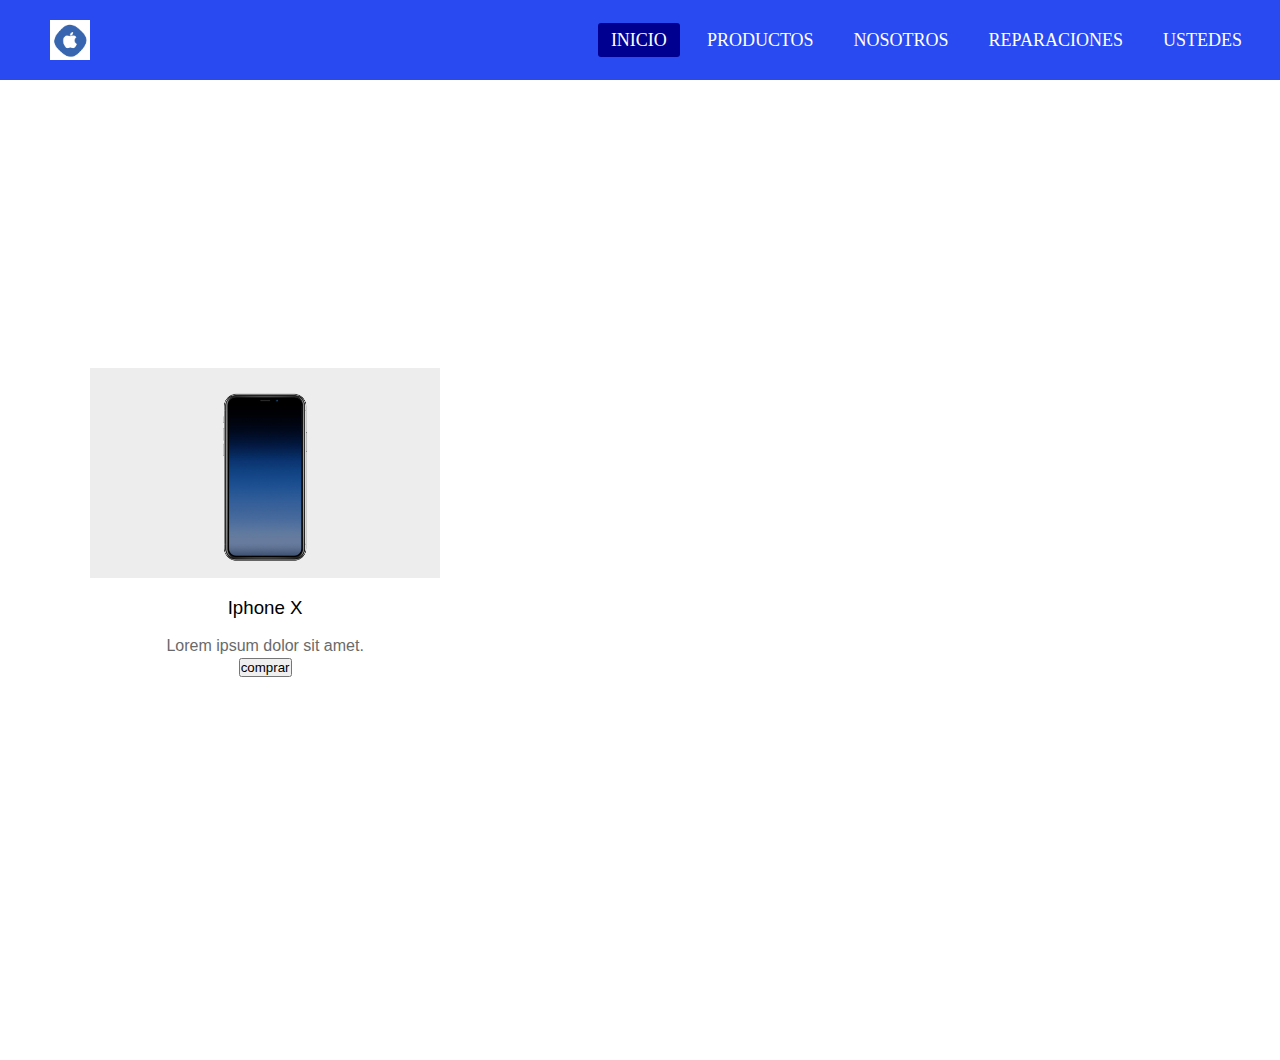
<file: assets/pages/productos.html>
<!DOCTYPE html>
<html lang="en">
<head>
    <meta charset="UTF-8">
    <meta http-equiv="X-UA-Compatible" content="IE=edge">
    <meta name="viewport" content="width=device-width, initial-scale=1.0">
    <title>Document</title>
    <link rel="stylesheet" href="../css/style.css">
    <link rel="stylesheet" href="https://cdnjs.cloudflare.com/ajax/libs/font-awesome/6.1.1/css/all.min.css" integrity="sha512-KfkfwYDsLkIlwQp6LFnl8zNdLGxu9YAA1QvwINks4PhcElQSvqcyVLLD9aMhXd13uQjoXtEKNosOWaZqXgel0g==" crossorigin="anonymous" referrerpolicy="no-referrer" />

</head>
<body class="conteiner">
    <div class="navbar">
        <nav class="navbar">
            <input type="checkbox" id="check">
            <label for="check" class="checkbtn">
            <i class="fa-solid fa-bars"></i>
            </label>
            <a href="#" class="enlace">
                <img src="../img/logo2.png" class="logo" alt="">
            </a>
            <ul>
                <li><a href="../../index.html" class="active">Inicio</a></li>
                <li><a href="./productos.html">Productos</a></li>
                <li><a href="./nosotros.html">Nosotros</a></li>
                <li><a href="./reparaciones.html">Reparaciones</a></li>
                <li><a href="./ustedes.html">Ustedes</a></li>
            </ul>
    </div>        
        </nav>
        <header>

        </header>
   <main class="main">
    <div class="tarjetaProducto">
        <div class="tarjetaInfo">
            <div class="iphonex">
                <figure>
                    <img class="imgIphonex" src="../img/iphone x.jpg" alt="">
                </figure>
                <div class="tarjetaContenido">
                    <h3>Iphone X</h3>
                    <p>Lorem ipsum dolor sit amet.</p>
                    <button class="btn">comprar</button>
                </div>
            </div>
        </div>
    </div>
   </main>
    
</body>
</html>
</file>
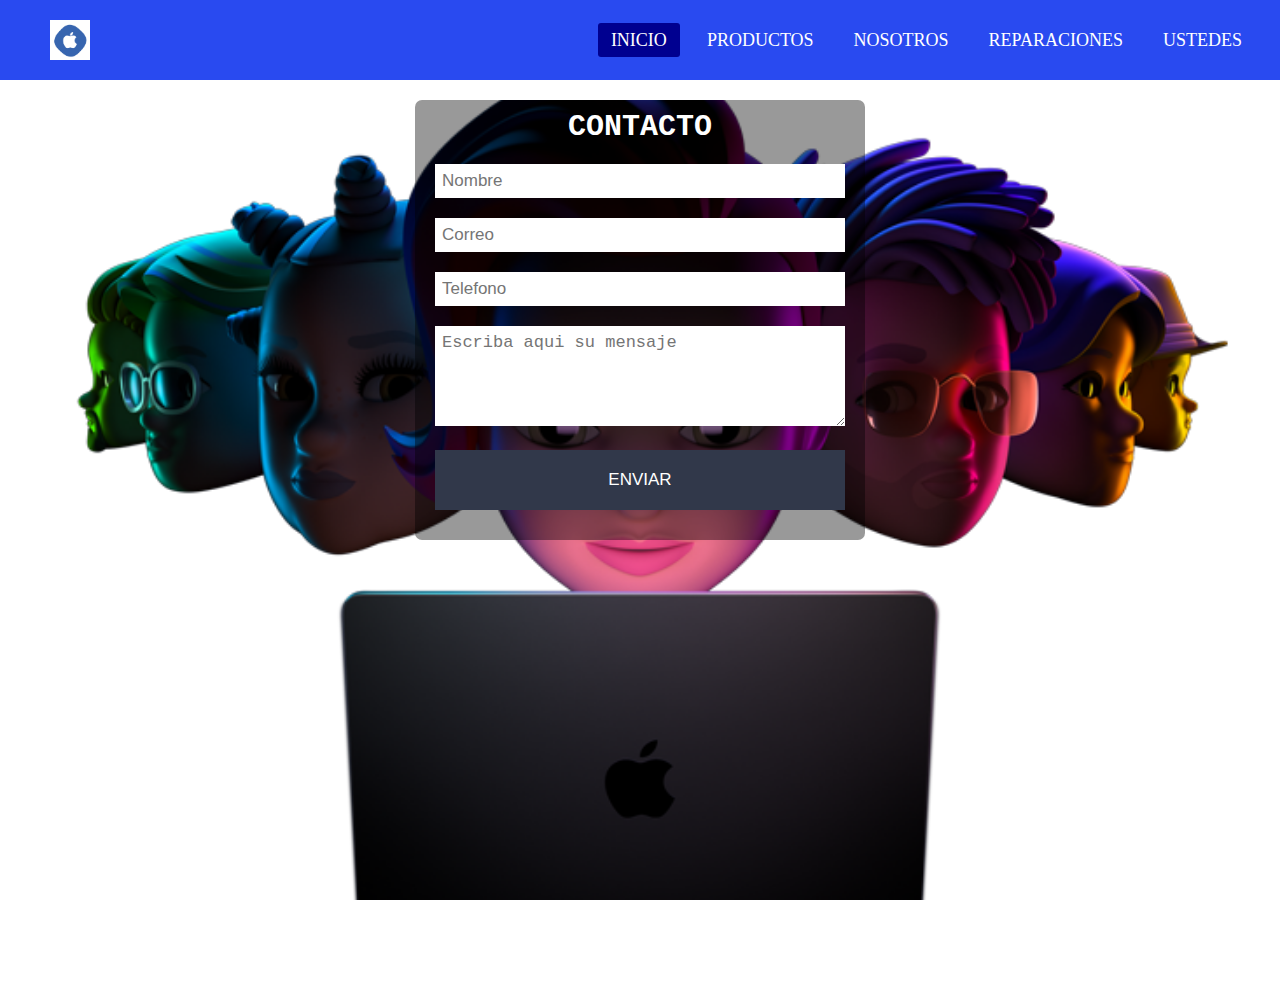
<file: assets/pages/ustedes.html>
<!DOCTYPE html>
<html lang="en">
<head>
    <meta charset="UTF-8">
    <meta http-equiv="X-UA-Compatible" content="IE=edge">
    <meta name="viewport" content="width=device-width, initial-scale=1.0">
    <title>Document</title>
    <link rel="stylesheet" href="../css/style.css">
    <link rel="stylesheet" href="https://cdnjs.cloudflare.com/ajax/libs/font-awesome/6.1.1/css/all.min.css" integrity="sha512-KfkfwYDsLkIlwQp6LFnl8zNdLGxu9YAA1QvwINks4PhcElQSvqcyVLLD9aMhXd13uQjoXtEKNosOWaZqXgel0g==" crossorigin="anonymous" referrerpolicy="no-referrer" />

</head>
<body>
    
        <nav class="navbar">
            <input type="checkbox" id="check">
            <label for="check" class="checkbtn">
            <i class="fa-solid fa-bars"></i>
            </label>
            <a href="#" class="enlace">
                <img src="../img/logo2.png" class="logo" alt="">
            </a>
            <ul>
                <li><a href="../../index.html" class="active">Inicio</a></li>
                <li><a href="./productos.html">Productos</a></li>
                <li><a href="./nosotros.html">Nosotros</a></li>
                <li><a href="./reparaciones.html">Reparaciones</a></li>
                <li><a href="./ustedes.html">Ustedes</a></li>
            </ul>
    </div> 
    </nav>
    <section></section>
    <div class="contacto">
        <form class="contactoInfo" action="">
            <h2 class="contactoTitulo">CONTACTO</h2>
            <input class="botones" type="text" name="Nombre" placeholder="Nombre">
            <input class="botones" type="text" name="Correo" placeholder="Correo">
            <input class="botones" type="text" name="Telefono" placeholder="Telefono">
            <textarea class="botonesT" name="Mensaje" placeholder="Escriba aqui su mensaje"></textarea>
            <input class="botones" type="button" value="ENVIAR" id="boton">
        </form>
    </div>
    
</body>
</html>
</file>
<file: assets/css/style.css>
*{
    padding: 0%;
    margin: 0;
    box-sizing: border-box;
    text-decoration: none;
    list-style: none;
}
.conteiner{
    display: grid;
    grid-template-columns: repeat(4,1fr);
    grid-template-rows: 80px auto auto 80px;
    grid-template-areas: "navbar navbar navbar navbar"
                         "header header header header"
                         "main   main   main   main"
                         "footer footer footer footer";
}
.navbar{
    grid-area: navbar;
    background-color:#294AF0;
    height: 80px;
    width: 100%;
}
.enlace{
    position: absolute;
    padding: 20px 50px;
}
.logo{
    height: 40px;
}
nav ul{
    float: right;
    margin-right: 20px;
}
nav ul li{
    display: inline-block;
    line-height: 80px;
    margin: 0 5px;
}
nav ul li a{
    color: #fff;
    font-size: 18px;
    padding: 7px 13px;
    border-radius: 3px;
    text-transform: uppercase;
}
li a.active, li a:hover{
    background: #000090;
    transition: .5s;
}
.checkbtn{
    font-size: 30px;
    color: #fff;
    float: right;
    line-height: 80px;
    margin-right: 40px;
    cursor: pointer;
    display: none;
}
#check{
    display: none;
}
.headerInicio{
    grid-area: header;
    display: flex;
    align-items:center;
    grid-area: header;
    background: url(../img/apple.png) no-repeat;
    background-size: cover;
    background-position: center center;
    height: calc(100vh - 80px);
    background-color: #364175;
    justify-content: space-around;
}
.headerInfo{
    width: 250px;
    
   
    
}
.header h1{
    color: white;
    font-size: 80px;
    text-transform: uppercase;
}

.footer{
    grid-area: footer;
    
}



@media (max-width: 952px){
    .enlace{
        padding-left: 20px;
    }
    nav ul li a{
        font-size: 16px;
    }

}


@media (max-width: 858px){
    .checkbtn{
        display: block;
    }
    ul{
        position: fixed;
        width: 100%;
        height: 100vh;
        background: #2c3e50;
        top: 80px;
        left: -100%;
        text-align: center;
        transition: all .5s;
    }
    nav ul li{
        display: block;
        margin: 50px 0;
        line-height: 30px;
    }
    nav ul li a{
        font-size: 20px;
    }
    li a:hover, li a.active{
        background: none;
        color: red;
    }
    #check:checked ~ ul{
        left: 0;
    }
}
/* Productos */
.main{
    grid-area: main;
}
.tarjetaProducto{
    width: 100%;
    height: 100vh;
    display: flex;
    justify-content: center;
    align-items: center;
    font-family: sans-serif;
}
.tarjetaInfo{
    width: 100%;
    display: flex;
    max-width: 1100px;
}
.iphoneX{
    width: 100%;
    margin: 20px;
    border-radius: 6px;
    overflow: hidden;
    background: #fff;
    box-shadow: 0px 1px 10px rgba(0, 0, 0, 0.2);
    cursor: default;
    transition: all 400ms ease;
    
}
.iphoneX:hover{
    box-shadow: 5px 5px 20px rgba(0,0,0,0.4);
    transform: translateY(-3%);
}
.imgIphonex{
    width: 100%;
    height: 210px;
}
.tarjetaContenido{
    padding: 15px;
    text-align: center;
}
.tarjetaContenido p{
    line-height: 1.5;
    color: #6a6a6a;
}
.tarjetaContenido h3{
    font-weight: 400;
    margin-bottom: 15px;
}
.tarjetaContenido a{
    text-decoration: none;
    display: inline-block;
    padding: 10px;
    margin-top: 10px;
    color: #2fb4cc;
    border: 1px solid #2fbacc;
    border-radius: 4px;
    transition: all 400ms ease;
}
.tarjetaContenido a:hover{
    background: #2fbacc;
    color: #fff;
}
/* Ustedes */
.contacto{
    background-image: url(../img/apple.png);
    background-size: 100vw 100vh;
    background-attachment: fixed;
    background-size: cover;
    height: 100vh;
    font-family: monospace;
}
.contactoInfo{
    width: 450px;
    margin: auto;
    background: rgba(0, 0, 0, 0.4);
    padding: 10px 20px;
    box-sizing: border-box;
    margin-top: 20px;
    border-radius: 7px;

}
.contactoTitulo{
    color: #fff;
    text-align: center;
    margin: 0;
    font-size: 30px;
    margin-bottom: 20px;
}
.botones, .botonesT{
    width: 100%;
    margin-bottom: 20px;
    padding: 7px;
    box-sizing: border-box;
    font-size: 17px;
    border: none;
}
.botonesT{
    min-height: 100px;
    max-height: 200px;
    max-width: 100%;
}
#boton{
    background: #31384A;
    color: #fff;
    padding: 20px;
}
#boton:hover{
    cursor: pointer;
}
@media (max-width:480px){
    .contactoInfo{
        width: 100%;
    }
}
</file>
